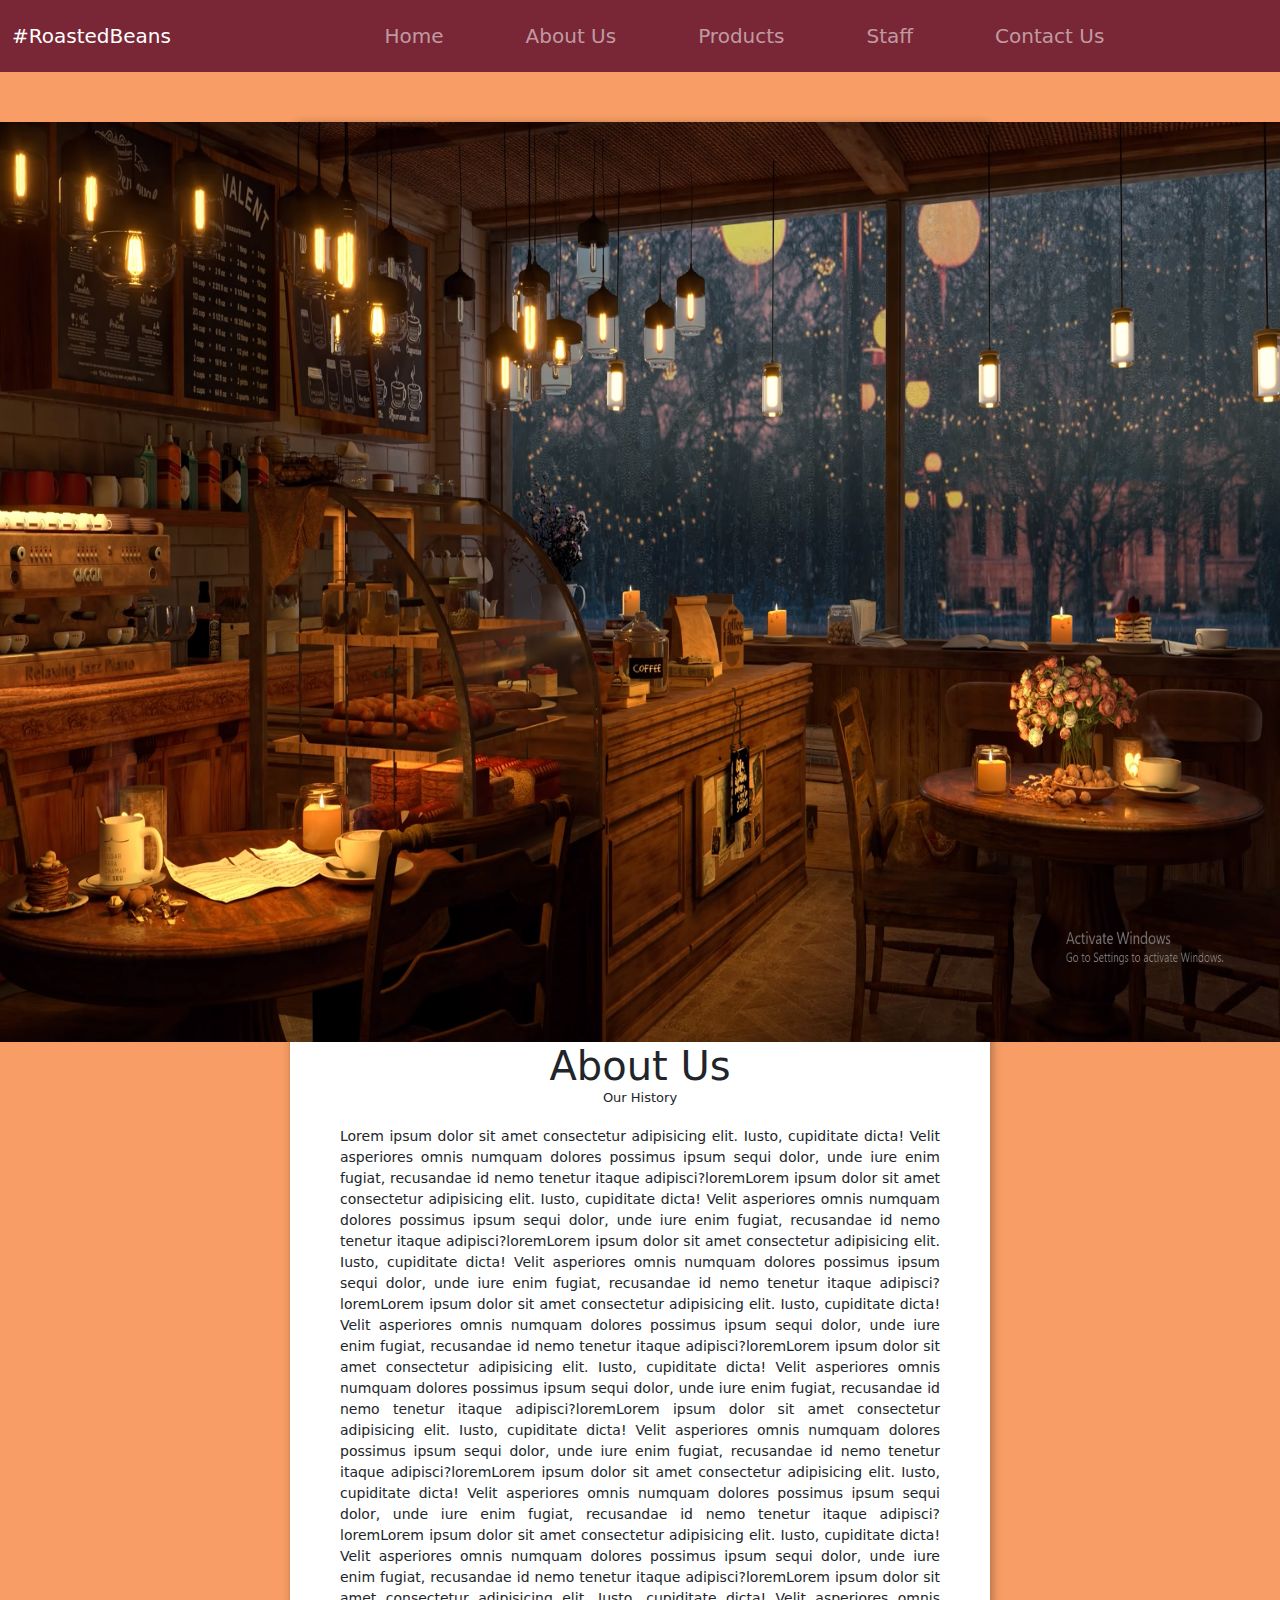
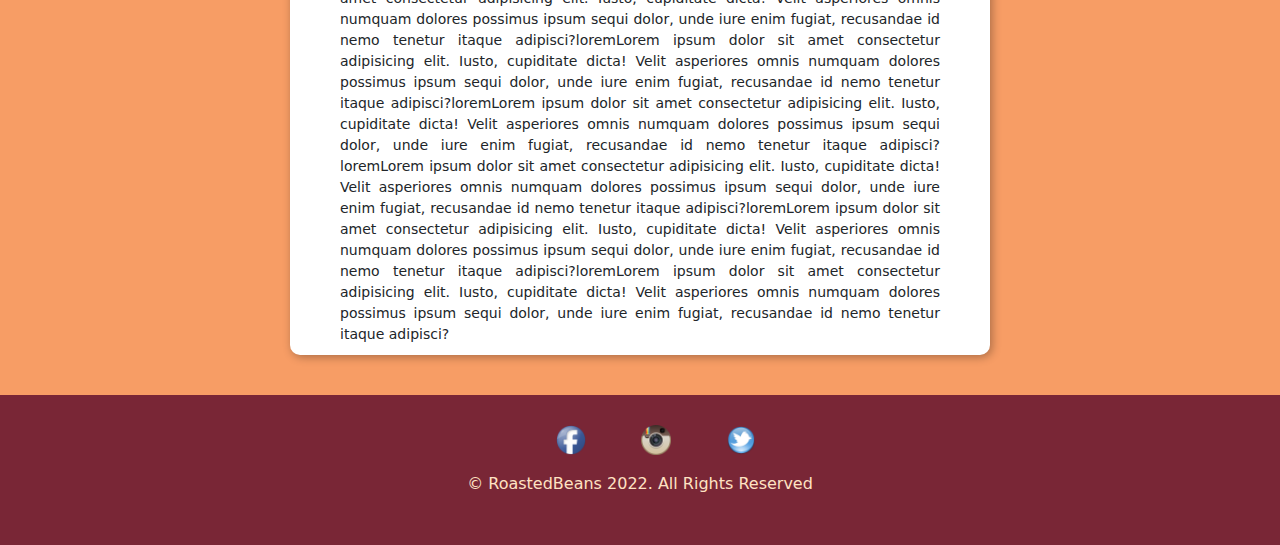
<file: aboutus.html>
<!DOCTYPE html>
<html lang="en">
<head>
  <title>About us - #RoastedBeans</title>
  <link rel="stylesheet" href="style.css">
  <meta charset="utf-8">
  <meta name="viewport" content="width=device-width, initial-scale=1">
  <link href="https://cdn.jsdelivr.net/npm/bootstrap@5.1.3/dist/css/bootstrap.min.css" rel="stylesheet">
  <link rel="stylesheet" href="style.css">
  <script src="https://cdn.jsdelivr.net/npm/bootstrap@5.1.3/dist/js/bootstrap.bundle.min.js"></script>
</head>
<body class="bodyabout  ">
<div class="">
  <nav class="navbar navbar-expand-lg  navbar-dark ">
    <div class="container-fluid ">
      <a class="navbar-brand" href="index.html">#RoastedBeans</a>
      <button class="navbar-toggler" type="button" data-bs-toggle="collapse" data-bs-target="#collapsibleNavbar">
        <span class="navbar-toggler-icon"></span>
      </button>
      <div class="collapse navbar-collapse justify-content-center" id="collapsibleNavbar">
        <ul class="navbar-nav ">
          <li class="navbar-brand ">
            <a class="nav-link" href="index.html">Home</a>
          </li>
          <li class="navbar-brand  ">
            <a class="nav-link" href="aboutus.html">About Us</a>
          </li>
          <li class="navbar-brand ">
            <a class="nav-link" href="products.html">Products</a>
          </li>
          <li class="navbar-brand ">
            <a class="nav-link" href="staff.html">Staff</a>
          </li>
          <li class="navbar-brand ">
            <a class="nav-link" href="contactus.html">Contact Us</a>
          </li>
        </ul>
      </div>
    </div>
  </nav>
</div>

<main class="">
<img class="res" src="imges/Screenshot(28).png" alt="A picture of inside the coffee shop">
  
  <div class="pagabout">
    <h1 class="h1about">About Us</h1>
    <h2 class="h2about">Our History</h2>
    <p class="pabout">Lorem ipsum dolor sit amet consectetur adipisicing elit. Iusto, cupiditate dicta! Velit asperiores omnis numquam dolores possimus ipsum sequi dolor, unde iure enim fugiat, recusandae id nemo tenetur itaque adipisci?loremLorem ipsum dolor sit amet consectetur adipisicing elit. Iusto, cupiditate dicta! Velit asperiores omnis numquam dolores possimus ipsum sequi dolor, unde iure enim fugiat, recusandae id nemo tenetur itaque adipisci?loremLorem ipsum dolor sit amet consectetur adipisicing elit. Iusto, cupiditate dicta! Velit asperiores omnis numquam dolores possimus ipsum sequi dolor, unde iure enim fugiat, recusandae id nemo tenetur itaque adipisci?loremLorem ipsum dolor sit amet consectetur adipisicing elit. Iusto, cupiditate dicta! Velit asperiores omnis numquam dolores possimus ipsum sequi dolor, unde iure enim fugiat, recusandae id nemo tenetur itaque adipisci?loremLorem ipsum dolor sit amet consectetur adipisicing elit. Iusto, cupiditate dicta! Velit asperiores omnis numquam dolores possimus ipsum sequi dolor, unde iure enim fugiat, recusandae id nemo tenetur itaque adipisci?loremLorem ipsum dolor sit amet consectetur adipisicing elit. Iusto, cupiditate dicta! Velit asperiores omnis numquam dolores possimus ipsum sequi dolor, unde iure enim fugiat, recusandae id nemo tenetur itaque adipisci?loremLorem ipsum dolor sit amet consectetur adipisicing elit. Iusto, cupiditate dicta! Velit asperiores omnis numquam dolores possimus ipsum sequi dolor, unde iure enim fugiat, recusandae id nemo tenetur itaque adipisci?loremLorem ipsum dolor sit amet consectetur adipisicing elit. Iusto, cupiditate dicta! Velit asperiores omnis numquam dolores possimus ipsum sequi dolor, unde iure enim fugiat, recusandae id nemo tenetur itaque adipisci?loremLorem ipsum dolor sit amet consectetur adipisicing elit. Iusto, cupiditate dicta! Velit asperiores omnis numquam dolores possimus ipsum sequi dolor, unde iure enim fugiat, recusandae id nemo tenetur itaque adipisci?loremLorem ipsum dolor sit amet consectetur adipisicing elit. Iusto, cupiditate dicta! Velit asperiores omnis numquam dolores possimus ipsum sequi dolor, unde iure enim fugiat, recusandae id nemo tenetur itaque adipisci?loremLorem ipsum dolor sit amet consectetur adipisicing elit. Iusto, cupiditate dicta! Velit asperiores omnis numquam dolores possimus ipsum sequi dolor, unde iure enim fugiat, recusandae id nemo tenetur itaque adipisci?loremLorem ipsum dolor sit amet consectetur adipisicing elit. Iusto, cupiditate dicta! Velit asperiores omnis numquam dolores possimus ipsum sequi dolor, unde iure enim fugiat, recusandae id nemo tenetur itaque adipisci?loremLorem ipsum dolor sit amet consectetur adipisicing elit. Iusto, cupiditate dicta! Velit asperiores omnis numquam dolores possimus ipsum sequi dolor, unde iure enim fugiat, recusandae id nemo tenetur itaque adipisci?loremLorem ipsum dolor sit amet consectetur adipisicing elit. Iusto, cupiditate dicta! Velit asperiores omnis numquam dolores possimus ipsum sequi dolor, unde iure enim fugiat, recusandae id nemo tenetur itaque adipisci?</p>
  </div>
</main>


<footer class="footerabout  ">
  <ul>
    <li><a href=""><img class="icon" src="img/Yootheme-Social-Bookmark-Social-facebook-button-blue.ico" alt="Facebook symbol"></a>
    </li>
    <li><a href=""><img class="icon" src="img/Designbolts-Free-Instagram-Active-Instagram-4.ico" alt="Instagram symbol"></a></li>
    <li><a href=""><img class="icon" src="img/Emey87-Social-Button-Twitter.ico" alt="Twitter symbol"></a></li>
    
  </ul>
  <p>&copy; RoastedBeans 2022. All Rights Reserved </p>
  </footer>
</body>
</html>
</file>
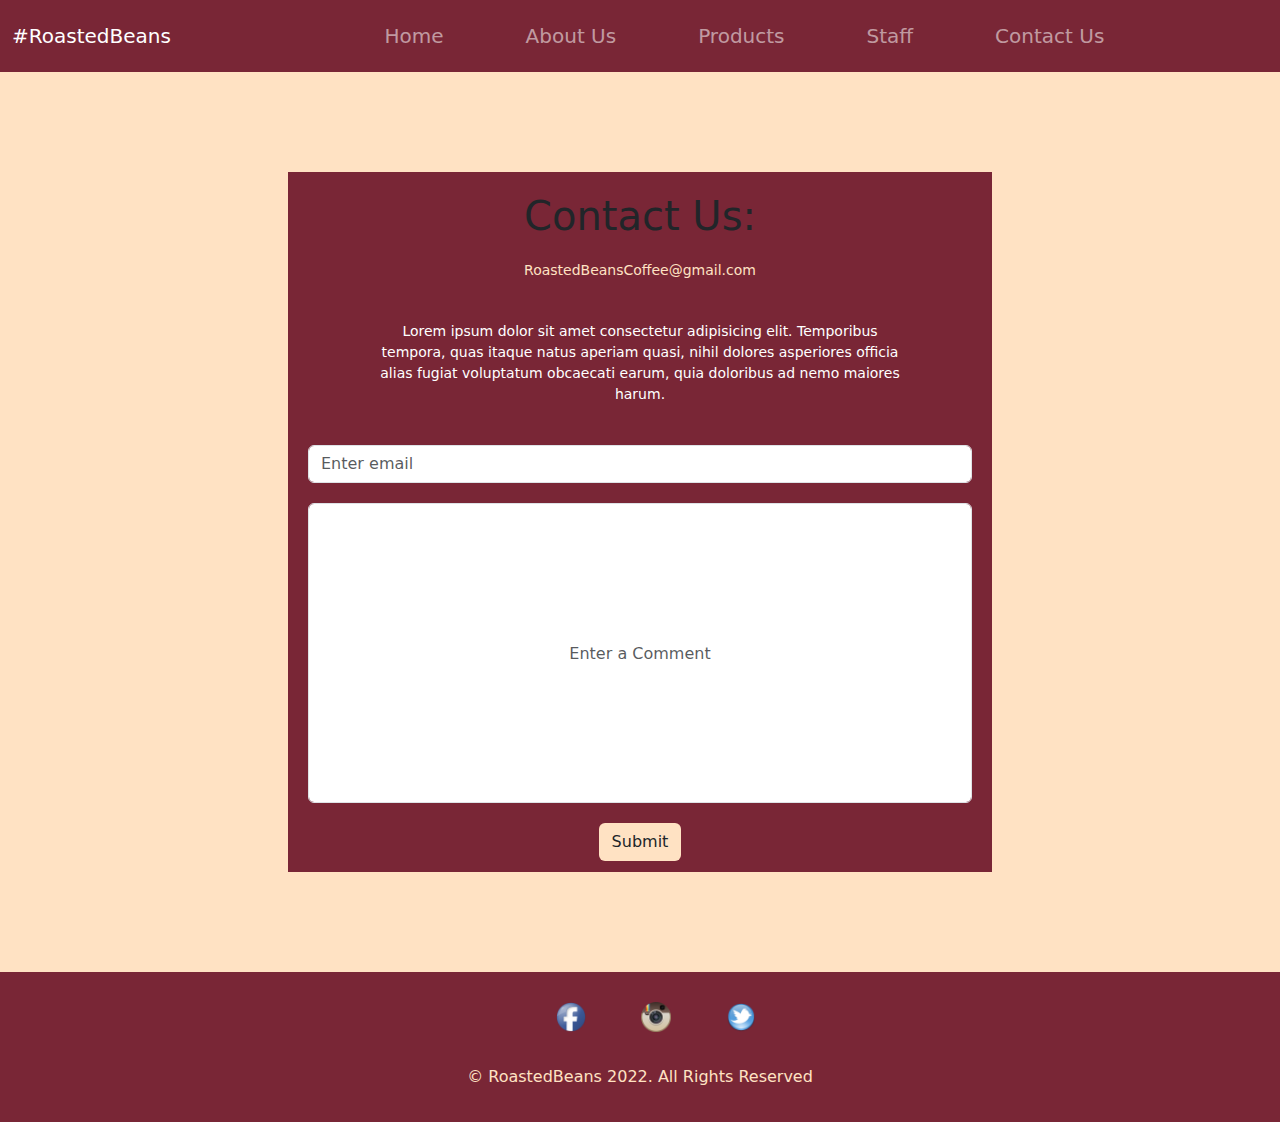
<file: contactus.html>
<!DOCTYPE html>
<html lang="en">
<head>
  <title>Contact us - #RoastedBeans</title>
  <meta charset="utf-8">
  <link rel="stylesheet" href="style.css">
  <meta name="viewport" content="width=device-width, initial-scale=1">
  <link href="https://cdn.jsdelivr.net/npm/bootstrap@5.1.3/dist/css/bootstrap.min.css" rel="stylesheet">
  <script src="https://cdn.jsdelivr.net/npm/bootstrap@5.1.3/dist/js/bootstrap.bundle.min.js"></script>
</head>
<body class="bodycont">

  <nav class="navbar navbar-expand-lg  navbar-dark ">
    <div class="container-fluid ">
      <a class="navbar-brand" href="index.html">#RoastedBeans</a>
      <button class="navbar-toggler" type="button" data-bs-toggle="collapse" data-bs-target="#collapsibleNavbar">
        <span class="navbar-toggler-icon"></span>
      </button>
      <div class="collapse navbar-collapse justify-content-center" id="collapsibleNavbar">
        <ul class="navbar-nav ">
          <li class="navbar-brand ">
            <a class="nav-link" href="index.html">Home</a>
          </li>
          <li class="navbar-brand  ">
            <a class="nav-link" href="aboutus.html">About Us</a>
          </li>
          <li class="navbar-brand ">
            <a class="nav-link" href="products.html">Products</a>
          </li>
          <li class="navbar-brand  ">
            <a class="nav-link" href="staff.html">Staff</a>
          </li>
          <li class="navbar-brand ">
            <a class="nav-link" href="contactus.html">Contact Us</a>
          </li>
        </ul>
      </div>
    </div>
  </nav>
<main class="maincont ">
  <div class="contdiv">
    <h1 class="centeritem">Contact Us:</h1>
    <p class="centeritem"><a class="licont" href=mailto:#>RoastedBeansCoffee@gmail.com</a></p>
    <p class="pcont centeritem">Lorem ipsum dolor sit amet consectetur adipisicing elit. Temporibus tempora, quas itaque natus aperiam quasi, nihil dolores asperiores officia alias fugiat voluptatum obcaecati earum, quia doloribus ad nemo maiores harum.</p>
    <input type="email" class="form-control inmail" id="exampleInputEmail" placeholder="Enter email" required>
    <input type="text" class="incont form-control centeritem" id="exampleInputComment" placeholder="Enter a Comment" required>
  <div class="centeritem"><button style="background-color: #ffe2c3;" id="butcenter385"  type="submit" class="btn btcont text-center ">Submit</button></div>
  </div>
 </main>
 <div class="clear"></div>
<footer class="footerabout ">
  <ul>
    <li><a href=""><img class="icon" src="img/Yootheme-Social-Bookmark-Social-facebook-button-blue.ico" alt="Facebook symbol"></a>
    </li>
    <li><a href=""><img class="icon" src="img/Designbolts-Free-Instagram-Active-Instagram-4.ico" alt="Instagram symbol"></a></li>
    <li><a href=""><img class="icon" src="img/Emey87-Social-Button-Twitter.ico" alt="Twitter symbol"></a></li>
   
  </ul>
  <p>&copy; RoastedBeans 2022. All Rights Reserved </p>
</footer>

  

</body>
</html>
</file>
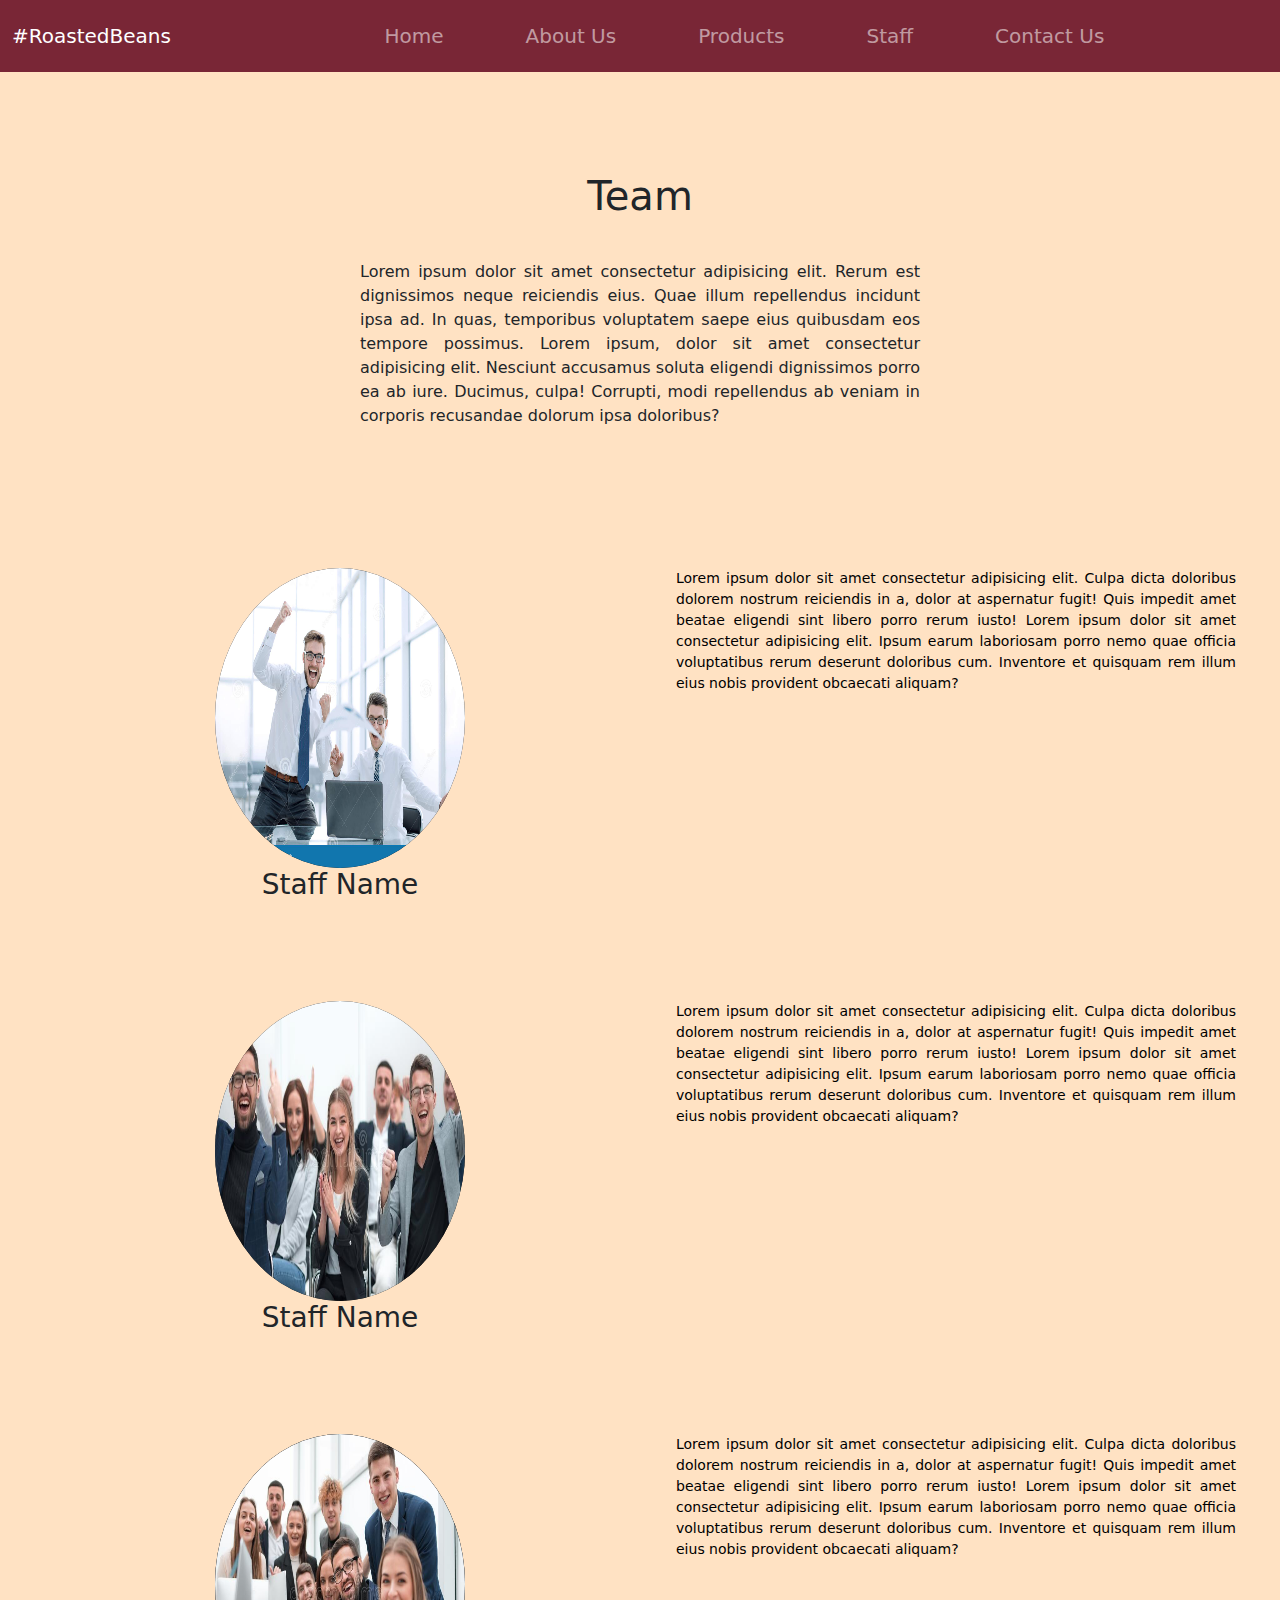
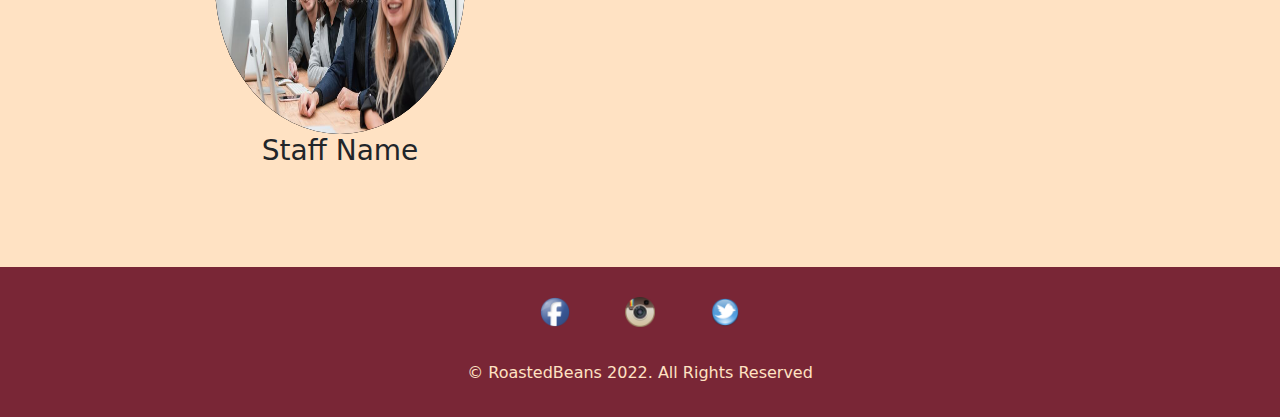
<file: staff.html>
<!DOCTYPE html>
<html lang="en">
<head>
    <meta charset="UTF-8">
    <meta http-equiv="X-UA-Compatible" content="IE=edge">
    <meta name="viewport" content="width=device-width, initial-scale=1.0">
    <link href="https://cdn.jsdelivr.net/npm/bootstrap@5.1.3/dist/css/bootstrap.min.css" rel="stylesheet">
    <script src="https://cdn.jsdelivr.net/npm/bootstrap@5.1.3/dist/js/bootstrap.bundle.min.js"></script>
    <link rel="stylesheet" href="style.css">
    <title>Staff - #RoastedBeans</title>
</head>
<body class="container-fluid">  
    <nav class="navbar navbar-expand-lg  navbar-dark  row">
      <div class="container-fluid ">
        <a class="navbar-brand" href="index.html">#RoastedBeans</a>
        <button class="navbar-toggler" type="button" data-bs-toggle="collapse" data-bs-target="#collapsibleNavbar">
          <span class="navbar-toggler-icon"></span>
        </button>
        <div class="collapse navbar-collapse justify-content-center" id="collapsibleNavbar">
          <ul class="navbar-nav ">
            <li class="navbar-brand ">
              <a class="nav-link" href="index.html">Home</a>
            </li>
            <li class="navbar-brand  ">
              <a class="nav-link" href="aboutus.html">About Us</a>
            </li>
            <li class="navbar-brand ">
              <a class="nav-link" href="products.html">Products</a>
            </li>
            <li class="navbar-brand  ">
              <a class="nav-link" href="staff.html">Staff</a>
            </li>
            <li class="navbar-brand ">
              <a class="nav-link" href="contactus.html">Contact Us</a>
            </li>
          </ul>
        </div>
      </div>

  </nav>
     <main class="">
        <header class="ajuststaff">
            <h1 class="h1staf"> Team</h1>
            <p class="pstaf">Lorem ipsum dolor sit amet consectetur adipisicing elit. Rerum est dignissimos neque reiciendis eius. Quae illum repellendus incidunt ipsa ad. In quas, temporibus voluptatem saepe eius quibusdam eos tempore possimus. Lorem ipsum, dolor sit amet consectetur adipisicing elit. Nesciunt accusamus soluta eligendi dignissimos porro ea ab iure. Ducimus, culpa! Corrupti, modi repellendus ab veniam in corporis recusandae dolorum ipsa doloribus?</p>
        </header>
        <section>
            
              
      

                <div style="margin-top:100px ; display: inline-block;" class=" centeritem  container-fluid ">
                  <div class="col-md-4 imgpanel mgdiv">
                    <img  class="imgpanel" src="imges/two-happy-employees-modern-new-office-photo-copy-space-two-happy-employees-modern-new-office-128415008.jpg" alt="Two employees happy">
                    <h3 class="center">Staff Name</h3>
                  </div>
                  <p class="col-md-8 textpanel center ">Lorem ipsum dolor sit amet consectetur adipisicing elit. Culpa dicta doloribus dolorem nostrum reiciendis in a, dolor at aspernatur fugit! Quis impedit amet beatae eligendi sint libero porro rerum iusto! Lorem ipsum dolor sit amet consectetur adipisicing elit. Ipsum earum laboriosam porro nemo quae officia voluptatibus rerum deserunt doloribus cum. Inventore et quisquam rem illum eius nobis provident obcaecati aliquam?</p>
              </div>
              <div style="margin-top:100px ; display: inline-block;" class=" centeritem container-fluid ">
                <div class="col-md-4 imgpanel mgdiv">
                  <img  class="imgpanel" src="imges/group-happy-employees-applauds-conference-room-concept-success-180072921.jpg" alt="Happy group of employees clapping">
                  <h3 class="center">Staff Name</h3>
                </div>
                <p class="col-md-8 textpanel center ">Lorem ipsum dolor sit amet consectetur adipisicing elit. Culpa dicta doloribus dolorem nostrum reiciendis in a, dolor at aspernatur fugit! Quis impedit amet beatae eligendi sint libero porro rerum iusto! Lorem ipsum dolor sit amet consectetur adipisicing elit. Ipsum earum laboriosam porro nemo quae officia voluptatibus rerum deserunt doloribus cum. Inventore et quisquam rem illum eius nobis provident obcaecati aliquam?</p>
            </div>
            <div style="margin:100px 0px ; display: inline-block;" class=" centeritem container-fluid ">
              <div class="col-md-4 imgpanel mgdiv">
                <img  class="imgpanel" src="imges/close-up-group-happy-employees-workplace-concept-teamwork-180071847.jpg" alt="Happy group of employees">
                <h3 class="center">Staff Name</h3>
              </div>
              <p class="col-md-8 textpanel center ">Lorem ipsum dolor sit amet consectetur adipisicing elit. Culpa dicta doloribus dolorem nostrum reiciendis in a, dolor at aspernatur fugit! Quis impedit amet beatae eligendi sint libero porro rerum iusto! Lorem ipsum dolor sit amet consectetur adipisicing elit. Ipsum earum laboriosam porro nemo quae officia voluptatibus rerum deserunt doloribus cum. Inventore et quisquam rem illum eius nobis provident obcaecati aliquam?</p>
          </div>
          <footer class="footerabout row ">
            <ul>
              <li><a href=""><img class="icon" src="img/Yootheme-Social-Bookmark-Social-facebook-button-blue.ico" alt="Facebook symbol"></a>
              </li>
              <li><a href=""><img class="icon" src="img/Designbolts-Free-Instagram-Active-Instagram-4.ico" alt="Instagram symbol"></a></li>
              <li><a href=""><img class="icon" src="img/Emey87-Social-Button-Twitter.ico" alt="Twitter symbol"></a></li>
            </ul>
            <p>&copy; RoastedBeans 2022. All Rights Reserved </p>
          </footer>
           
             
           
            
        </section>
        
      </main>
</body>
</html>
</file>
<file: style.css>
:root {
    --color0: #000;
    --color1: #792636;
    --color2: #ffe2c3;
    --color3: #F79D65;
    --color4: #F4845F;
    --color5: #F27059;

}

* {
    margin: 0px;
    padding: 0%;
}

.clear {
    clear: both;
}

.block {
    display: block;
    height: 500px;
    width: 100%;
}

.block2 {
    display: block;
    height: 800px;
    margin: 80px 0px 0px 0px;
}

body {
    background-color: var(--color2);
    width: 100%;
    height: 100%;
}

main {
    width: 100%;
    height: 100%;
}

.navcontainer {
    margin-right: 20%;
}

.newscontainer {
    background-color: antiquewhite;
    display: inline-block;
    height: 300px;
    margin-left: 10%;
    margin-top: 40px;

}

.back {
    background-color: var(--color1);
    color: var(--color0);
    padding: 5px;

}

img {
    width: 40%;
    height: 100%;
    float: inline-end;
}

.backimage {
    height: 600px;
    width: 100%;
    background-image: url(../imges/pexels-lisa-1855214.jpg);
    background-repeat: no-repeat;
    background-size: auto;
    margin-top: 10px;
    margin-right: 0px;
}

.h1about {
    text-align: center;
    margin-top: 50px;
    margin-bottom: 0px;

}

.h2about {
    margin: 0px;
    text-align: center;
    font-size: small
}

.pabout {
    margin-top: 20px;
    text-align: justify;
    padding: 0px 20px;
    margin-bottom: 0px;
    margin-right: 30px;
}

.footerabout {
    background-color: var(--color1);
    text-align: center;
    font-size: medium;
    height: 150px;
    margin-bottom: 0px;
    padding-top: 20px;
    color: var(--color2);
}

footer li {
    display: inline-block;
    margin: 10px 25px;
}

img {
    width: 100%;
    height: 920px;
}

.pp {
    margin: 0px;
    text-align: justify;
}

.pagabout {
    background-color: white;
    max-width: 700px;
    margin: 0px auto 40px auto;
    padding-bottom: 10px;
    box-shadow: 2px 2px 10px #00000050;
    border-radius: 10px;
}

.bodyabout {
    background-color: var(--color3);
}

.h1staf {
    text-align: center;
    margin-top: 100px;

}

.pstaf {
    max-width: 600px;
    text-align: justify;
    margin: 20px auto;
    padding: 20px;

}

.mainstaf {
    margin: auto;
    background-color: var(--color2);
    margin-bottom: 0px;

}

.icon {
    width: 30px;
    height: 30px;
}
.ajuststaff{
    margin: 0%;
}
nav {
    background-color: var(--color1);
}

ul {
    margin: 0px;
}

.imgpanel {
    width: 250px;
    height: 300px;
    background-repeat: no-repeat;
    background-color: black;
    display: inline-block;
    border-radius: 50%;

}

.textpanel {
    color: rgb(0, 0, 0);
    max-width: 800px;
    height: 100%;
    padding-top: 0px;
    text-align: justify;
    margin-right: 300px;
    margin-top: 100px;
    float: right;
}

.divstaf {
    display: inline-block;
    min-width: 300px;

}

.mgdiv {
    margin-left: 200px;
}

.centeritem {
    margin: auto;
    text-align: center;
}

/* contactus page*/
.bodycont {
    background-color: var(--color2);
}

.maincont {
    margin: 100px auto;
    width: 55%;
    height: 700px;
    background-color: var(--color1);
    padding: 20px;
}

.pcont {
    width: 80%;
    padding: 20px 0px;
    text-align: justify;
    color: white;
}

.inmail {
    margin: 20px 0px;
}

.btcont {
    display: block;
    padding: 10px;
    margin: 20px auto;
    background-color: #000;
}

.incont {
    height: 300px;
}

.butao {
    background-color: var(--color2);
}

.licont {
    text-decoration: none;
    color: var(--color2);
}

.licont:hover {
    color: #F27059;
}

/*Product Page*/
.imgpanelprod {
    width: 100%;
    height: 300px;
    background-image: url(https://irt-cdn.multiscreensite.com/285cda67523c42d58f3cb1257a9c52c4/dms3rep/multi/coffee-beans-0-1920x434.png);
    /* background-size: cover;
    background-repeat: no-repeat;
    background-position: center bottom;*/
    background-size: 100% 100%;
}

.proditem {
    width: 60%;
    height: 400px;
    margin-top: 50px;
}

.divprod {
    width: 40%;
    text-align: center;
    float: left;
    padding-left: 20px;
    height: 80%;
    padding-top: 60px;
}

.divprod2 {
    width: 40%;
    text-align: center;
    float: right;
    padding-right: 20px;
    height: 80%;
    padding-top: 60px;
}

.divimgprod2 {
    width: 50%;
    float: left;

}

.divimgprod {
    width: 50%;
    float: right;

}

.bodyprod {
    background-color: var(--color2);
}

/*index page*/
.contentpanel1 {
    width: 40%;
    height: 300px;
    background-color: var(--color2);
    float: left;
    margin-left: 5%;
    margin-top: 50px;


}

.contentpanel2 {
    width: 40%;
    height: 300px;
    background-color: var(--color2);
    margin-bottom: 0px;
    float: left;
    margin-left: 10%;
    margin-top: 50px;


}

.divmap {
    width: 100%;
    margin-top: 20px;
    margin-bottom: 40px;
    clear: both;
    float: none;
}

.bodyindex {
    background-color: var(--color3);
}

.texthome {
    width: 40%;
    float: left;


}

.imghome {
    width: 40%;
    background-color: #000;
    height: 300px;
    float: right;
}

.imghome2 {
    width: 100%;
    background-color: #000;
    height: 300px;
    float: right;
}

li {
    margin-left: 150px;
}

div p {
    padding: 20px;
    margin-top: 20px;
    margin-left: 30px;
    font-size: 14px;
}

.texarea {
    width: 40%;
    height: 300px;
    float: left;
}

@media only screen and (max-width: 1700px) {
    img {
        margin-top: 0px;
    }

    body {
        background-color: var(--color2);
    }

    li {
        margin-left: 100px;
    }

    .imgpanel {
        margin: auto;
    }

    .centeritem {
        margin: auto;
        text-align: center;
    }

    .textpanel {
        text-align: justify;
        float: right;
        margin-top: 100px;
        max-width: 600px;
    }

    .proditem {
        margin-bottom: 40px;
    }

}

@media only screen and (max-width: 1500px) {}

@media only screen and (max-width: 1280px) {

    /*index*/
    .contentpanel1 {
        width: 80%;
        height: 300px;
        background-color: var(--color2);
        margin: 40px 10%;

    }

    .contentpanel2 {
        width: 80%;
        height: 300px;
        background-color: var(--color2);
        margin: 40px 10%;

    }

    li {
        margin-left: 50px;
    }

    .textpanel {
        text-align: justify;
        margin: auto;
    }

}

@media only screen and (max-width: 1024px) {

    .imgpanel {
        /* staff pag start*/
        margin: auto;
        text-align: center;
        margin: 0px auto 10px auto;
    }

    .centeritem {
        margin: auto;
        text-align: center;
    }

    .textpanel {
        text-align: justify;
        margin: auto;
    }

    .mgdiv {
        margin: auto;
    }

    img {
        margin-top: 0px;
    }

    body {
        background-color: var(--color2);
    }

    .res2 {
        width: 100%;
        display: block;
    }

    .divimgprod {
        width: 100%;
        margin-top: 60px;
        float: none;
        clear: both;

    }

    .divimgprod2 {
        width: 100%;
        margin-top: 60px;
        float: none;
        clear: both;

    }

    .divprod2 {
        width: 100%;
        text-align: center;
        margin-left: 0px;
        padding: 0%;
        padding: 25px 0px;
        display: inline-block;
    }

    .divprod {
        width: 100%;
        text-align: center;
        margin-left: 0px;
        padding: 0%;
        padding: 25px 0px;
        display: inline-block;
    }

    .pp {
        width: 100%;
        text-align: justify;
        margin: 0px;
    }

    .bp {
        text-align: center;
        margin: 20px;

    }

    .block-prod {
        height: auto;
        display: block;
    }

    .res3 {
        margin-top: 2000px;
    }

}

@media only screen and (max-width: 900px) {
    .maincont {
        width: 90%;
    }

    .textpanel {
        text-align: justify;
        margin: auto;
    }

    .proditem {
        width: 60%;
        height: 100%;
        margin-top: 50px;
    }

}

@media only screen and (max-width: 720px) {
   .bodycont{
    height: 2700px;
   }
    section {
        height: 1500px;
        width: auto;
        margin: 0px;
    }

    .pabout {
        margin: 0%;
    }

    .block {
        display: block;
        height: 1500px;
        width: 100%;
    }

    .block-prod {
        display: block;
        height: 800px;
        width: 100%;
    }

    .block-home {
        display: block;
        height: 800px;
        width: auto;
    }

    .block2 {
        display: block;
        height: 800px;
        margin: 80px 0px 0px 0px;
    }

    .contentpanel2 {
        width: 80%;
        height: 300px;
        background-color: var(--color2);
        margin-bottom: 200px;
        display: block;
        margin-top: 400px;

    }

    .texarea {
        width: 100%;
        text-align: center;

    }

    div p {
        margin: 0px;
    }

    .imghome2 {
        background-color: #000;
        height: 300px;
        display: block;

    }

    .imghome {
        margin-top: 40px;
        width: 100%;
        background-color: #000;
        height: 300px;

    }

    li {
        padding: 0%;
        margin: 0px;
    }

    /*aboutus*/
    .res {
        height: 400px;
    }

    .pagabout {
        width: 90%;
    }

    .divprod {
        height: auto;
    }

    .divprod2 {
        height: auto;
    }

    .textpanel {
        text-align: justify;
        margin: auto;
    }
}
@media only screen and (max-width: 500px){
    .incont{
        height: 260px;
    }
    .bodycont{
        height: 100%;
    }
}
@media only screen and (max-width: 385px){
    .maincont{
        height: 100%;
      
    }
    .bodycont{
     height: 100%;
    }
    .incont{
        height: 200px;
    }
    #butcenter385{
      margin-top: 10px; 
      margin-left: 35%;
    }
    .bodyprod{
        height: 2700px;
    }
    .bodyabout{
        height: 2150px;
    }
}  

@media only screen and (max-width: 320px){
    .maincont{
        height:700px;
      
    }
    .bodyabout{
        height: 2500px;
    }
    .bodycont{
      height: 1000px;  
    }
    .incont{
        height: 200px;
    }
    #butcenter385{
     margin:20px auto;
    }
}
</file>
